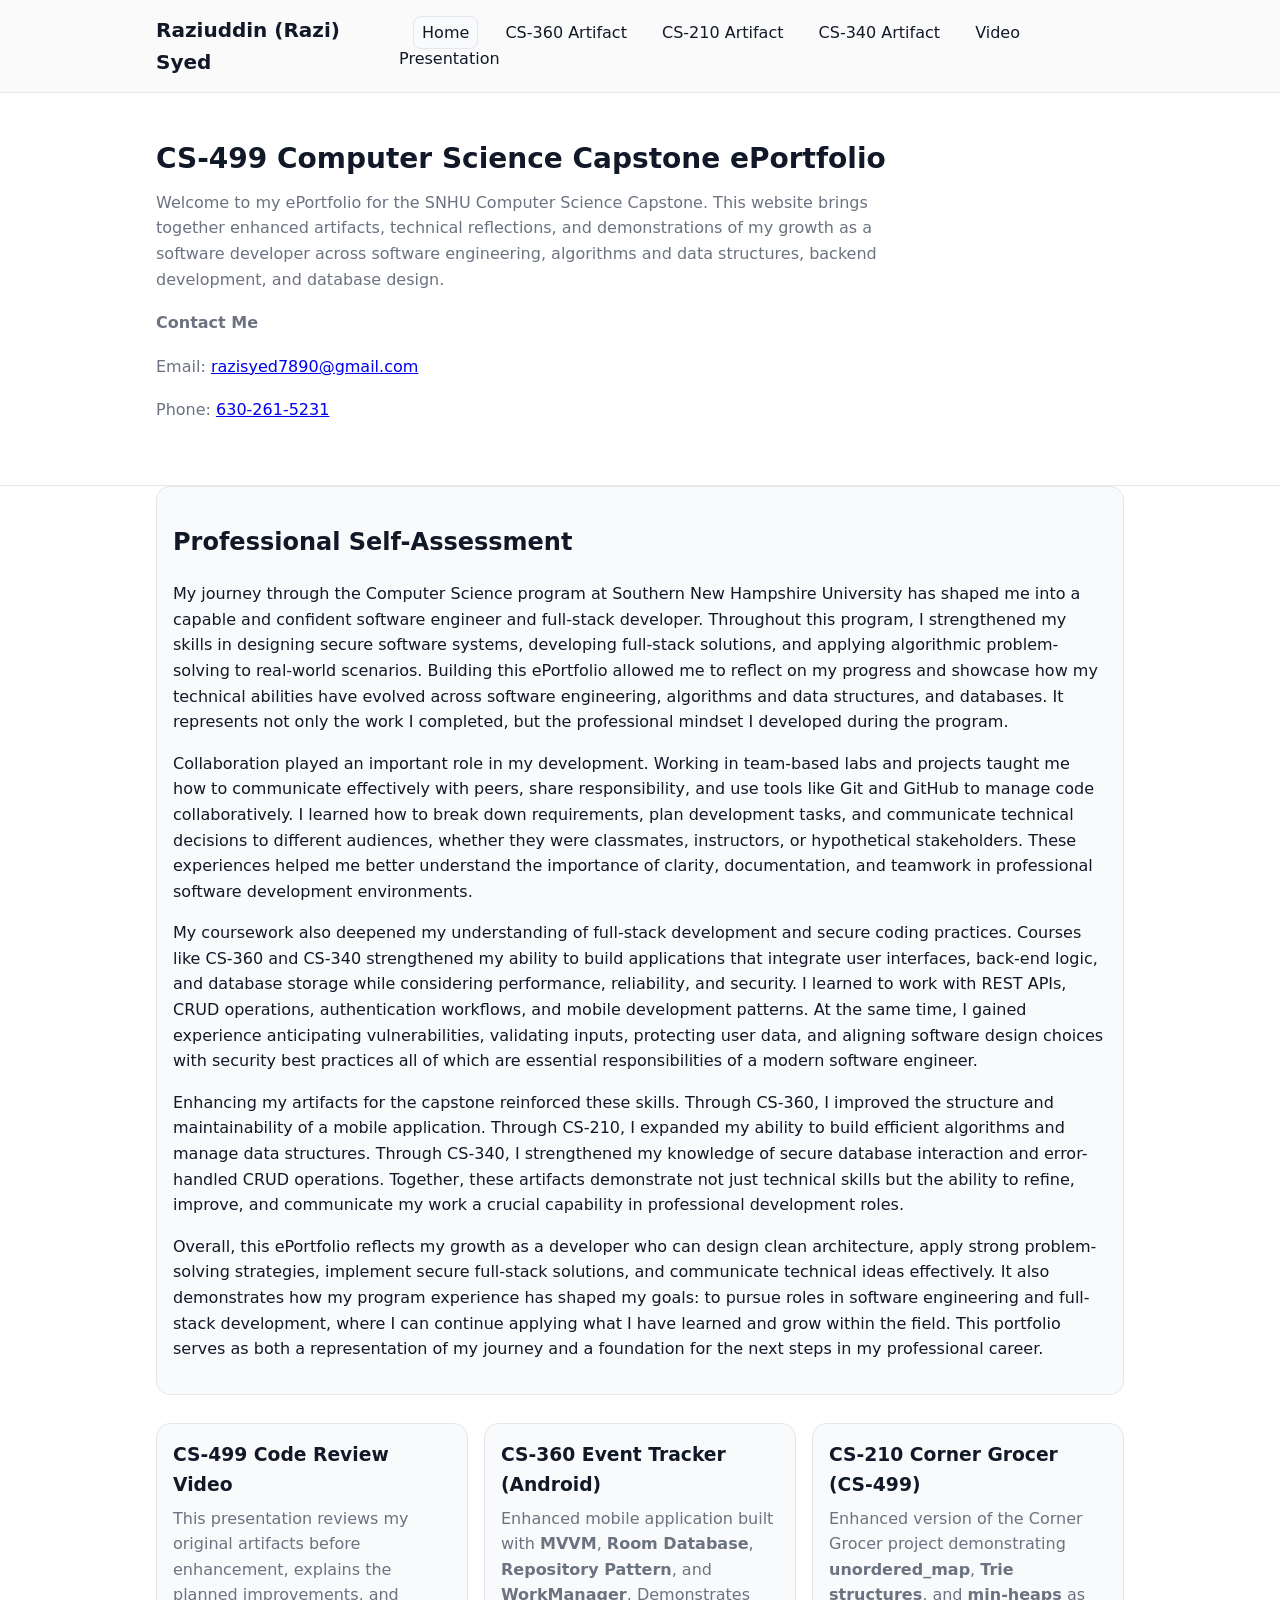
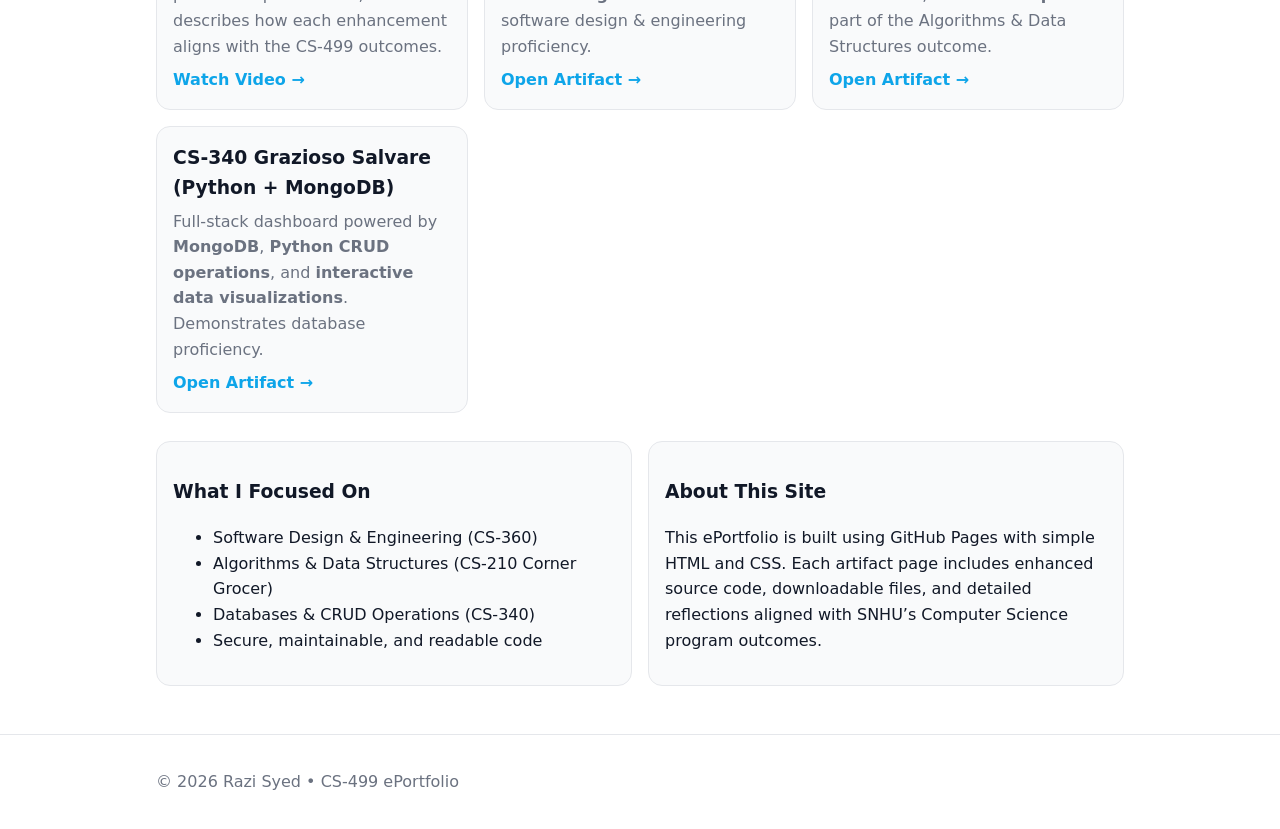
<file: index.html>
<!DOCTYPE html>
<html lang="en">
<head>
  <meta charset="utf-8" />
  <meta name="viewport" content="width=device-width, initial-scale=1" />
  <title>Razi Syed • CS-499 ePortfolio</title>
  <link rel="stylesheet" href="styles.css" />
</head>

<body>
  <header class="site-header">
    <div class="container">
      <h1 class="brand">Raziuddin (Razi) Syed</h1>
      <nav class="nav">
        <a href="index.html" aria-current="page">Home</a>
        <a href="CS360_EventTracker.html">CS-360 Artifact</a>
        <a href="CS210_CornerGrocer.html">CS-210 Artifact</a>
        <a href="CS340_Grazioso.html">CS-340 Artifact</a>
        <a href="VideoPresentation.html">Video Presentation</a>
      </nav>
    </div>
  </header>

  <section class="hero">
    <div class="container">
      <h2>CS-499 Computer Science Capstone ePortfolio</h2>
      <p>
        Welcome to my ePortfolio for the SNHU Computer Science Capstone. This website brings 
        together enhanced artifacts, technical reflections, and demonstrations of my growth as 
        a software developer across software engineering, algorithms and data structures, 
        backend development, and database design.
      </p>

      <div class="cta-row">
        <div class="contact-block">
          <p><strong>Contact Me</strong></p>
          <p>Email: <a href="mailto:razisyed7890@gmail.com">razisyed7890@gmail.com</a></p>
          <p>Phone: <a href="tel:16302615231">630-261-5231</a></p>
        </div>
      </div>
    </div>
  </section>

  <main class="container">

    <!-- Professional Self-Assessment -->
    <section id="self-assessment" class="panel">
      <h2>Professional Self-Assessment</h2>

      <p>
        My journey through the Computer Science program at Southern New Hampshire University has shaped me into a capable
        and confident software engineer and full-stack developer. Throughout this program, I strengthened my skills in
        designing secure software systems, developing full-stack solutions, and applying algorithmic problem-solving to
        real-world scenarios. Building this ePortfolio allowed me to reflect on my progress and showcase how my technical
        abilities have evolved across software engineering, algorithms and data structures, and databases. It represents
        not only the work I completed, but the professional mindset I developed during the program.
      </p>

      <p>
        Collaboration played an important role in my development. Working in team-based labs and projects taught me how to
        communicate effectively with peers, share responsibility, and use tools like Git and GitHub to manage code
        collaboratively. I learned how to break down requirements, plan development tasks, and communicate technical decisions
        to different audiences, whether they were classmates, instructors, or hypothetical stakeholders. These experiences
        helped me better understand the importance of clarity, documentation, and teamwork in professional software
        development environments.
      </p>

      <p>
        My coursework also deepened my understanding of full-stack development and secure coding practices. Courses like
        CS-360 and CS-340 strengthened my ability to build applications that integrate user interfaces, back-end logic, and
        database storage while considering performance, reliability, and security. I learned to work with REST APIs, CRUD
        operations, authentication workflows, and mobile development patterns. At the same time, I gained experience
        anticipating vulnerabilities, validating inputs, protecting user data, and aligning software design choices with
        security best practices all of which are essential responsibilities of a modern software engineer.
      </p>

      <p>
        Enhancing my artifacts for the capstone reinforced these skills. Through CS-360, I improved the structure and
        maintainability of a mobile application. Through CS-210, I expanded my ability to build efficient algorithms and
        manage data structures. Through CS-340, I strengthened my knowledge of secure database interaction and error-handled
        CRUD operations. Together, these artifacts demonstrate not just technical skills but the ability to refine, improve,
        and communicate my work a crucial capability in professional development roles.
      </p>

      <p>
        Overall, this ePortfolio reflects my growth as a developer who can design clean architecture, apply strong
        problem-solving strategies, implement secure full-stack solutions, and communicate technical ideas effectively. It
        also demonstrates how my program experience has shaped my goals: to pursue roles in software engineering and
        full-stack development, where I can continue applying what I have learned and grow within the field. This portfolio
        serves as both a representation of my journey and a foundation for the next steps in my professional career.
      </p>
    </section>

    <!-- Artifact Cards Section -->
    <section class="cards">

      <!-- Video FIRST -->
      <article class="card">
        <h3>CS-499 Code Review Video</h3>
        <p>
          This presentation reviews my original artifacts before enhancement, explains the planned 
          improvements, and describes how each enhancement aligns with the CS-499 outcomes.
        </p>
        <a class="link" href="VideoPresentation.html">Watch Video →</a>
      </article>

      <!-- CS-360 Artifact -->
      <article class="card">
        <h3>CS-360 Event Tracker (Android)</h3>
        <p>
          Enhanced mobile application built with <strong>MVVM</strong>, 
          <strong>Room Database</strong>, <strong>Repository Pattern</strong>, and 
          <strong>WorkManager</strong>. Demonstrates software design & engineering proficiency.
        </p>
        <a class="link" href="CS360_EventTracker.html">Open Artifact →</a>
      </article>

      <!-- CS-210 Artifact -->
      <article class="card">
        <h3>CS-210 Corner Grocer (CS-499)</h3>
        <p>
          Enhanced version of the Corner Grocer project demonstrating 
          <strong>unordered_map</strong>, <strong>Trie structures</strong>, 
          and <strong>min-heaps</strong> as part of the Algorithms & Data Structures outcome.
        </p>
        <a class="link" href="CS210_CornerGrocer.html">Open Artifact →</a>
      </article>

      <!-- CS-340 Artifact -->
      <article class="card">
        <h3>CS-340 Grazioso Salvare (Python + MongoDB)</h3>
        <p>
          Full-stack dashboard powered by <strong>MongoDB</strong>, 
          <strong>Python CRUD operations</strong>, and 
          <strong>interactive data visualizations</strong>. Demonstrates database proficiency.
        </p>
        <a class="link" href="CS340_Grazioso.html">Open Artifact →</a>
      </article>

    </section>

    <section class="grid two-col">
      <div class="panel">
        <h3>What I Focused On</h3>
        <ul>
          <li>Software Design & Engineering (CS-360)</li>
          <li>Algorithms & Data Structures (CS-210 Corner Grocer)</li>
          <li>Databases & CRUD Operations (CS-340)</li>
          <li>Secure, maintainable, and readable code</li>
        </ul>
      </div>

      <div class="panel">
        <h3>About This Site</h3>
        <p>
          This ePortfolio is built using GitHub Pages with simple HTML and CSS. 
          Each artifact page includes enhanced source code, downloadable files, 
          and detailed reflections aligned with SNHU’s Computer Science program outcomes.
        </p>
      </div>
    </section>

  </main>

  <footer class="site-footer">
    <div class="container">
      <p>© <span id="y"></span> Razi Syed • CS-499 ePortfolio</p>
    </div>
  </footer>

  <script>
    document.getElementById("y").textContent = new Date().getFullYear();
  </script>

</body>
</html>
</file>
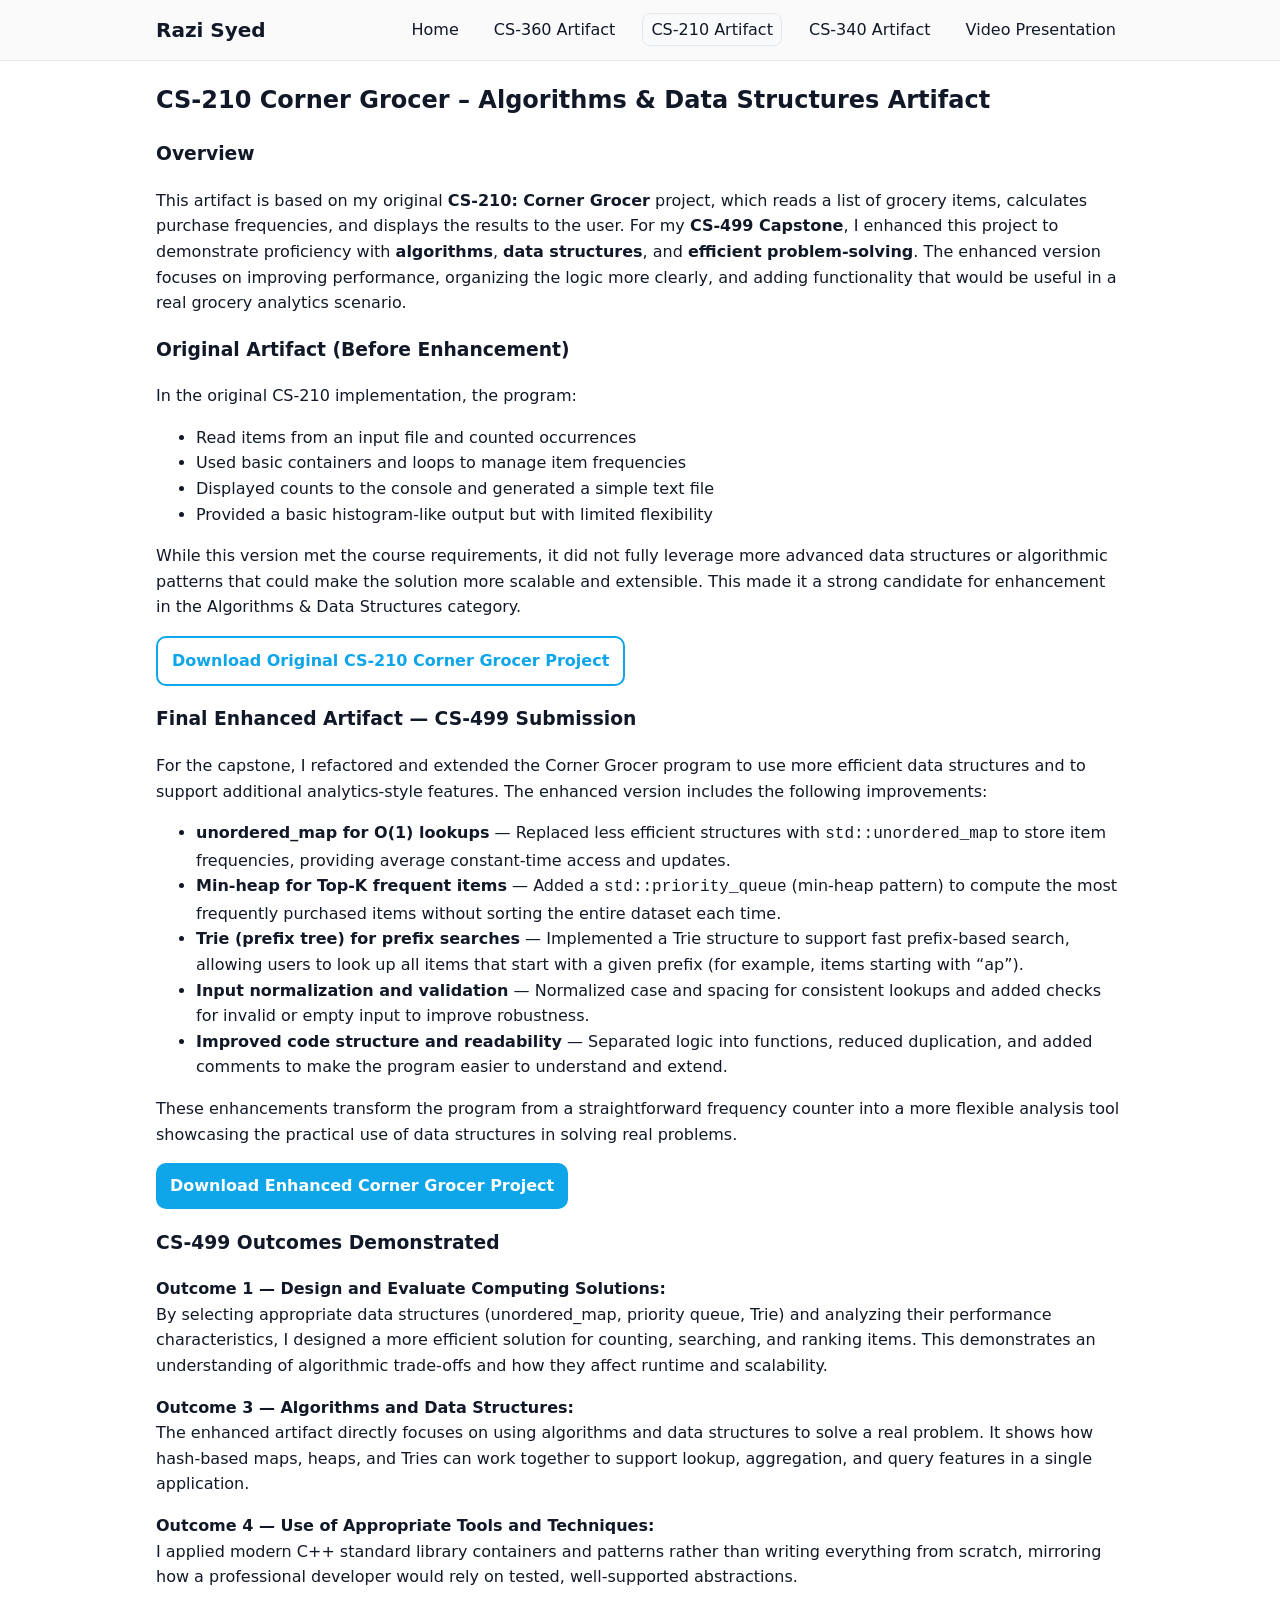
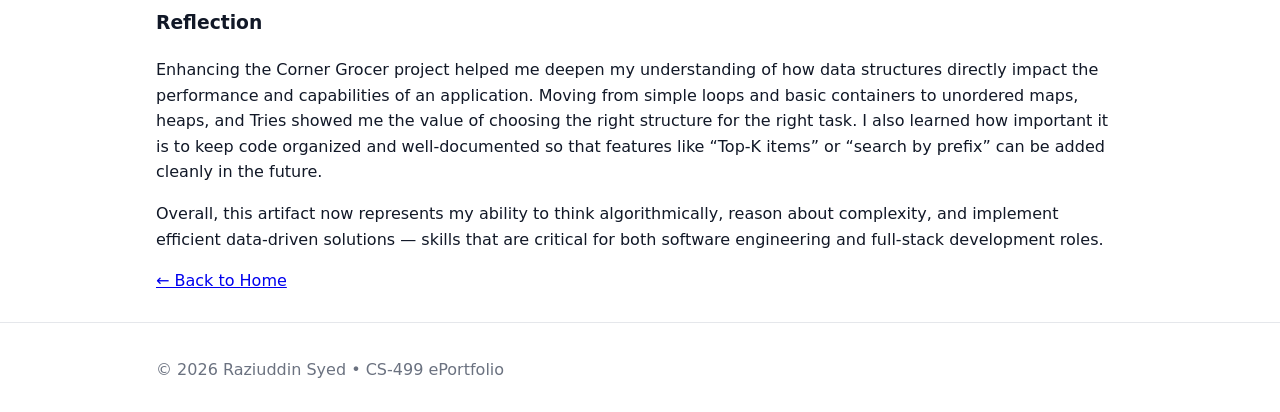
<file: CS210_CornerGrocer.html>
<!DOCTYPE html>
<html lang="en">
<head>
  <meta charset="UTF-8" />
  <meta name="viewport" content="width=device-width, initial-scale=1.0" />
  <title>CS-210 Corner Grocer – Algorithms & Data Structures Artifact</title>
  <link rel="stylesheet" href="styles.css" />
</head>

<body>
  <header class="site-header">
    <div class="container">
      <h1 class="brand">Razi Syed</h1>
      <nav class="nav">
        <a href="index.html">Home</a>
        <a href="CS360_EventTracker.html">CS-360 Artifact</a>
        <a href="CS210_CornerGrocer.html" aria-current="page">CS-210 Artifact</a>
        <a href="CS340_Grazioso.html">CS-340 Artifact</a>
        <a href="VideoPresentation.html">Video Presentation</a>
      </nav>
    </div>
  </header>

  <main class="container">

    <h2>CS-210 Corner Grocer – Algorithms &amp; Data Structures Artifact</h2>

    <section>
      <h3>Overview</h3>
      <p>
        This artifact is based on my original <strong>CS-210: Corner Grocer</strong> project, which 
        reads a list of grocery items, calculates purchase frequencies, and displays the results to 
        the user. For my <strong>CS-499 Capstone</strong>, I enhanced this project to demonstrate 
        proficiency with <strong>algorithms</strong>, <strong>data structures</strong>, and 
        <strong>efficient problem-solving</strong>. The enhanced version focuses on improving 
        performance, organizing the logic more clearly, and adding functionality that would be 
        useful in a real grocery analytics scenario.
      </p>
    </section>

    <section>
      <h3>Original Artifact (Before Enhancement)</h3>
      <p>
        In the original CS-210 implementation, the program:
      </p>
      <ul>
        <li>Read items from an input file and counted occurrences</li>
        <li>Used basic containers and loops to manage item frequencies</li>
        <li>Displayed counts to the console and generated a simple text file</li>
        <li>Provided a basic histogram-like output but with limited flexibility</li>
      </ul>
      <p>
        While this version met the course requirements, it did not fully leverage more advanced 
        data structures or algorithmic patterns that could make the solution more scalable and 
        extensible. This made it a strong candidate for enhancement in the Algorithms &amp; 
        Data Structures category.
      </p>

      <p>
        <a class="btn secondary" href="CS210Grocery-Tracking Program.zip" download>
          Download Original CS-210 Corner Grocer Project
        </a>
      </p>
    </section>

    <section>
      <h3>Final Enhanced Artifact — CS-499 Submission</h3>
      <p>
        For the capstone, I refactored and extended the Corner Grocer program to use more efficient 
        data structures and to support additional analytics-style features. The enhanced version 
        includes the following improvements:
      </p>

      <ul>
        <li>
          <strong>unordered_map for O(1) lookups</strong> — Replaced less efficient structures with 
          <code>std::unordered_map</code> to store item frequencies, providing average constant-time 
          access and updates.
        </li>
        <li>
          <strong>Min-heap for Top-K frequent items</strong> — Added a <code>std::priority_queue</code>
          (min-heap pattern) to compute the most frequently purchased items without sorting the entire 
          dataset each time.
        </li>
        <li>
          <strong>Trie (prefix tree) for prefix searches</strong> — Implemented a Trie structure to 
          support fast prefix-based search, allowing users to look up all items that start with a 
          given prefix (for example, items starting with “ap”).
        </li>
        <li>
          <strong>Input normalization and validation</strong> — Normalized case and spacing for 
          consistent lookups and added checks for invalid or empty input to improve robustness.
        </li>
        <li>
          <strong>Improved code structure and readability</strong> — Separated logic into functions, 
          reduced duplication, and added comments to make the program easier to understand and extend.
        </li>
      </ul>

      <p>
        These enhancements transform the program from a straightforward frequency counter into a more 
        flexible analysis tool showcasing the practical use of data structures in solving real problems.
      </p>

      <p>
        <a class="btn" href="CornerGrocerEnhanced_CS210.zip" download>
          Download Enhanced Corner Grocer Project
        </a>
      </p>
    </section>

    <section>
      <h3>CS-499 Outcomes Demonstrated</h3>

      <p>
        <strong>Outcome 1 — Design and Evaluate Computing Solutions:</strong><br />
        By selecting appropriate data structures (unordered_map, priority queue, Trie) and analyzing 
        their performance characteristics, I designed a more efficient solution for counting, searching, 
        and ranking items. This demonstrates an understanding of algorithmic trade-offs and how they 
        affect runtime and scalability.
      </p>

      <p>
        <strong>Outcome 3 — Algorithms and Data Structures:</strong><br />
        The enhanced artifact directly focuses on using algorithms and data structures to solve a real 
        problem. It shows how hash-based maps, heaps, and Tries can work together to support lookup, 
        aggregation, and query features in a single application.
      </p>

      <p>
        <strong>Outcome 4 — Use of Appropriate Tools and Techniques:</strong><br />
        I applied modern C++ standard library containers and patterns rather than writing everything 
        from scratch, mirroring how a professional developer would rely on tested, well-supported 
        abstractions.
      </p>
    </section>

    <section>
      <h3>Reflection</h3>
      <p>
        Enhancing the Corner Grocer project helped me deepen my understanding of how data structures 
        directly impact the performance and capabilities of an application. Moving from simple loops 
        and basic containers to unordered maps, heaps, and Tries showed me the value of choosing the 
        right structure for the right task. I also learned how important it is to keep code organized 
        and well-documented so that features like “Top-K items” or “search by prefix” can be added 
        cleanly in the future.
      </p>
      <p>
        Overall, this artifact now represents my ability to think algorithmically, reason about 
        complexity, and implement efficient data-driven solutions — skills that are critical for 
        both software engineering and full-stack development roles.
      </p>
    </section>

    <p>
      <a href="index.html">&larr; Back to Home</a>
    </p>

  </main>

  <footer class="site-footer">
    <div class="container">
      <p>© <span id="y"></span> Raziuddin Syed • CS-499 ePortfolio</p>
    </div>
  </footer>

  <script>
    document.getElementById("y").textContent = new Date().getFullYear();
  </script>

</body>
</html>
</file>
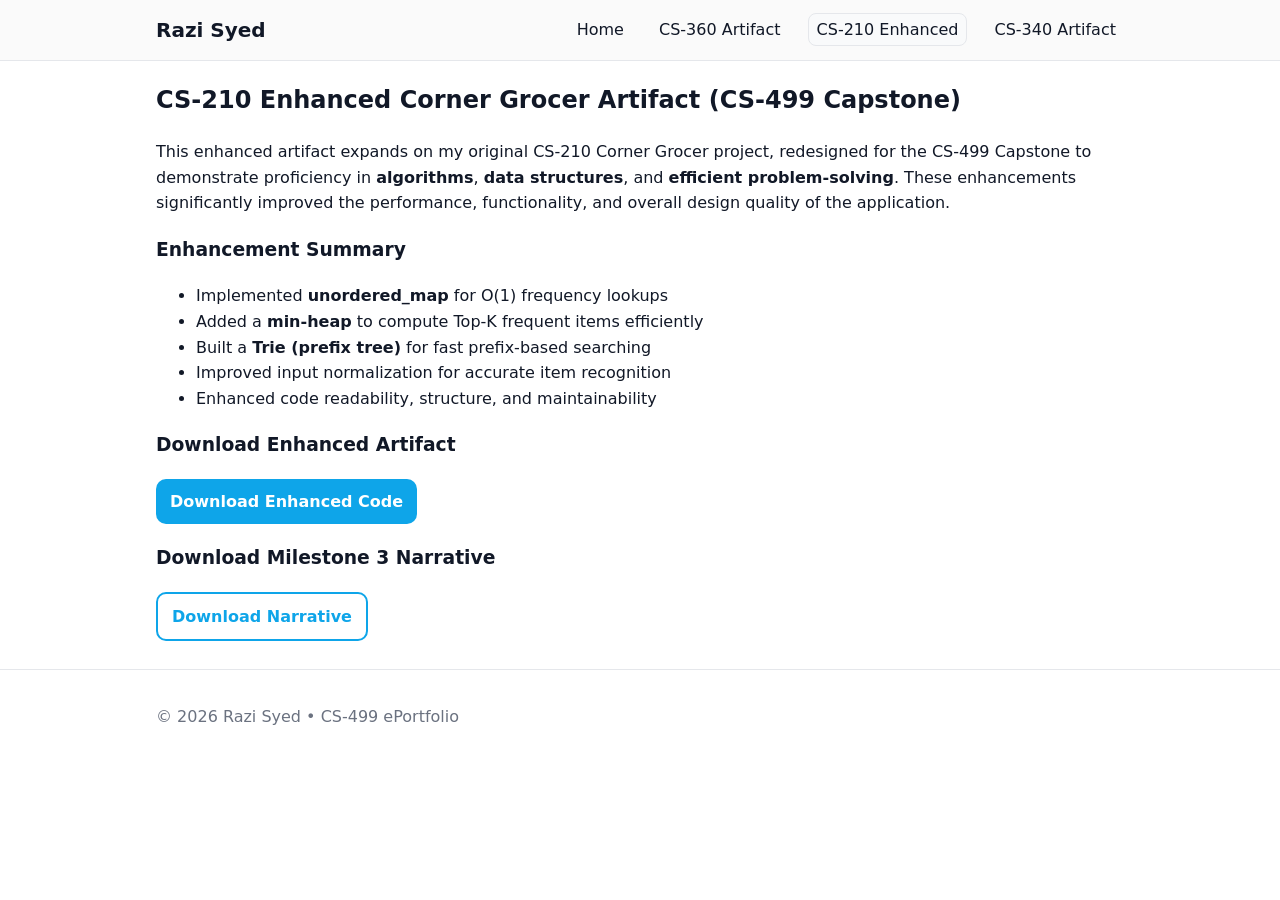
<file: CS210_CornerGrocerEnhanced.html>
<!DOCTYPE html>
<html lang="en">
<head>
  <meta charset="UTF-8" />
  <meta name="viewport" content="width=device-width, initial-scale=1.0" />
  <title>CS-210 Enhanced Artifact – Corner Grocer</title>
  <link rel="stylesheet" href="styles.css" />
</head>

<body>
  <header class="site-header">
    <div class="container">
      <h1 class="brand">Razi Syed</h1>
      <nav class="nav">
        <a href="index.html">Home</a>
        <a href="CS360_EventTracker.html">CS-360 Artifact</a>
        <a href="CS210_CornerGrocerEnhanced.html" aria-current="page">CS-210 Enhanced</a>
        <a href="CS340_Grazioso.html">CS-340 Artifact</a>
      </nav>
    </div>
  </header>

  <main class="container">

    <h2>CS-210 Enhanced Corner Grocer Artifact (CS-499 Capstone)</h2>

    <p>
      This enhanced artifact expands on my original CS-210 Corner Grocer project, redesigned for
      the CS-499 Capstone to demonstrate proficiency in <strong>algorithms</strong>,
      <strong>data structures</strong>, and <strong>efficient problem-solving</strong>.
      These enhancements significantly improved the performance, functionality, and overall
      design quality of the application.
    </p>

    <h3>Enhancement Summary</h3>
    <ul>
      <li>Implemented <strong>unordered_map</strong> for O(1) frequency lookups</li>
      <li>Added a <strong>min-heap</strong> to compute Top-K frequent items efficiently</li>
      <li>Built a <strong>Trie (prefix tree)</strong> for fast prefix-based searching</li>
      <li>Improved input normalization for accurate item recognition</li>
      <li>Enhanced code readability, structure, and maintainability</li>
    </ul>

    <h3>Download Enhanced Artifact</h3>
    <p>
      <a class="btn" href="CornerGrocerEnhanced_CS210.zip" download>
        Download Enhanced Code
      </a>
    </p>

    <h3>Download Milestone 3 Narrative</h3>
    <p>
      <a class="btn secondary" href="Milestone_Three_Narrative.docx" download>
        Download Narrative
      </a>
    </p>

  </main>

  <footer class="site-footer">
    <div class="container">
      <p>© <span id="y"></span> Razi Syed • CS-499 ePortfolio</p>
    </div>
  </footer>

  <script>
    document.getElementById("y").textContent = new Date().getFullYear();
  </script>

</body>
</html>
</file>
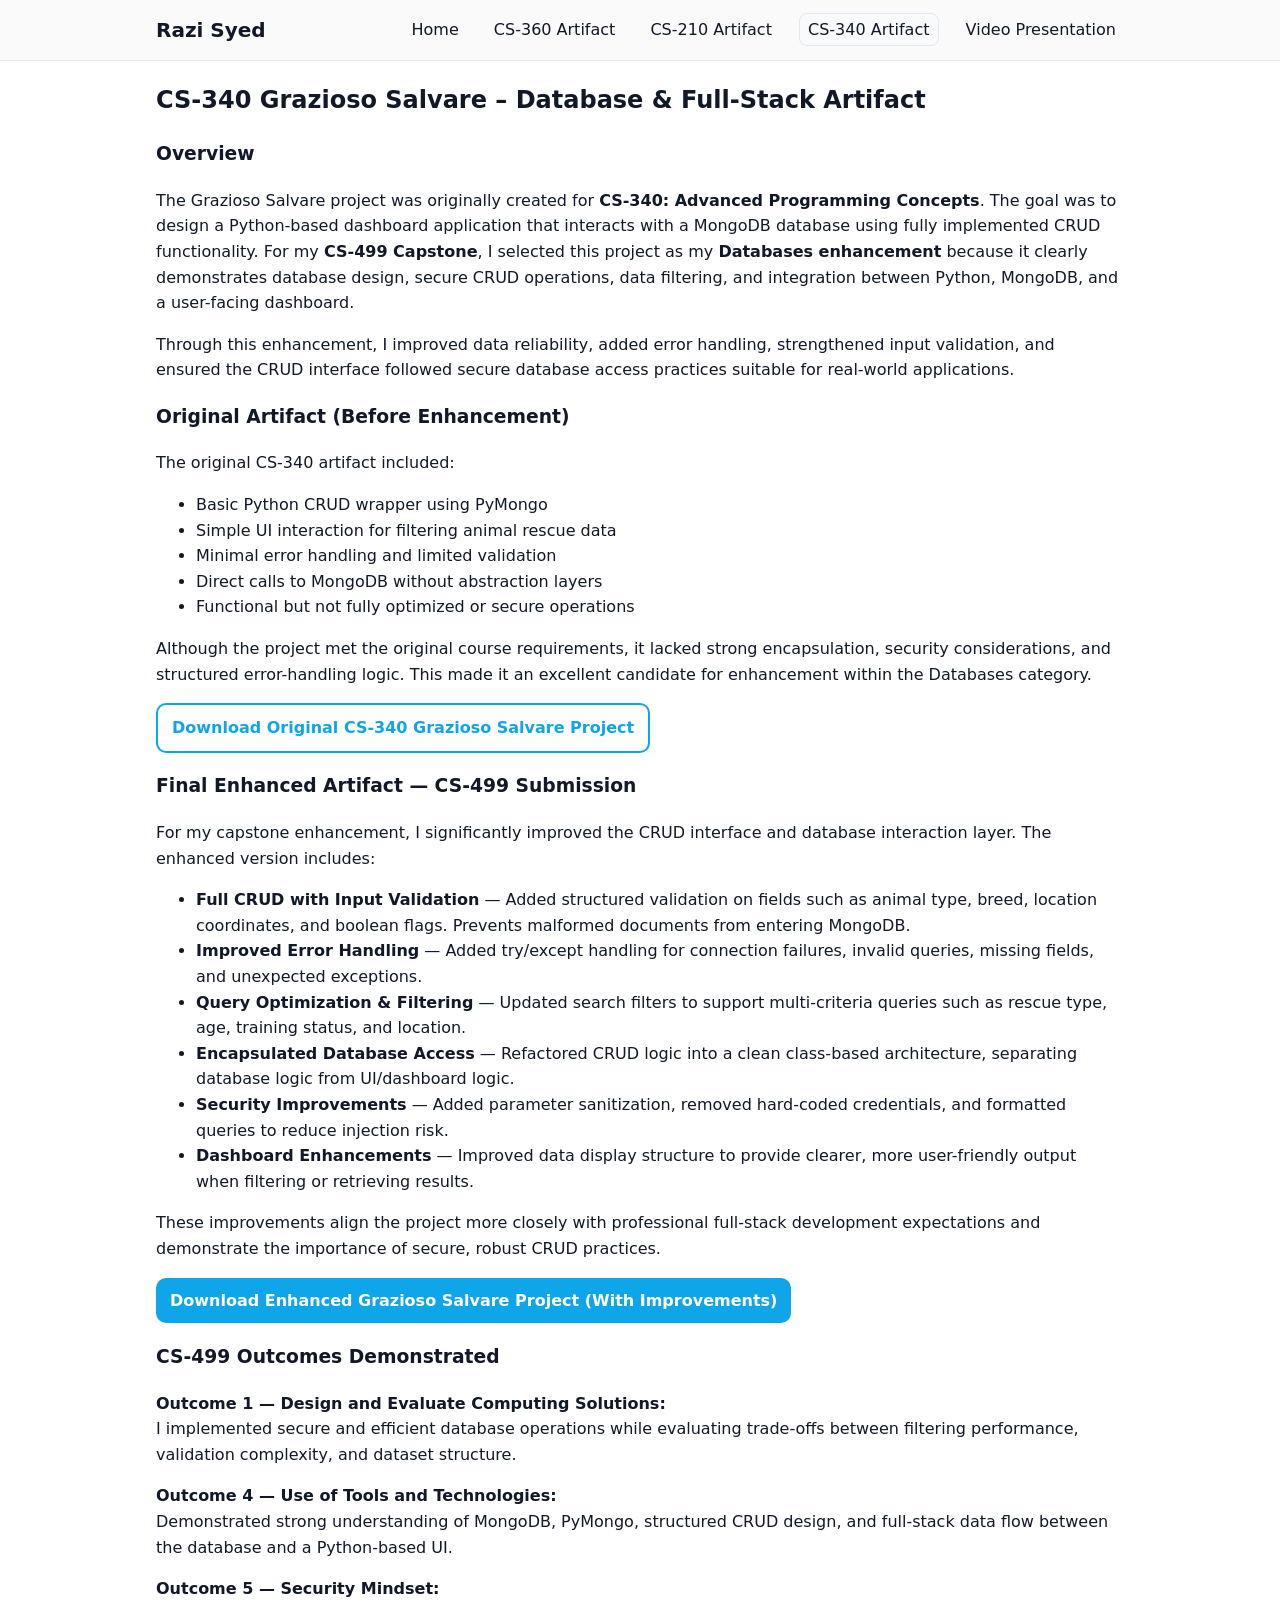
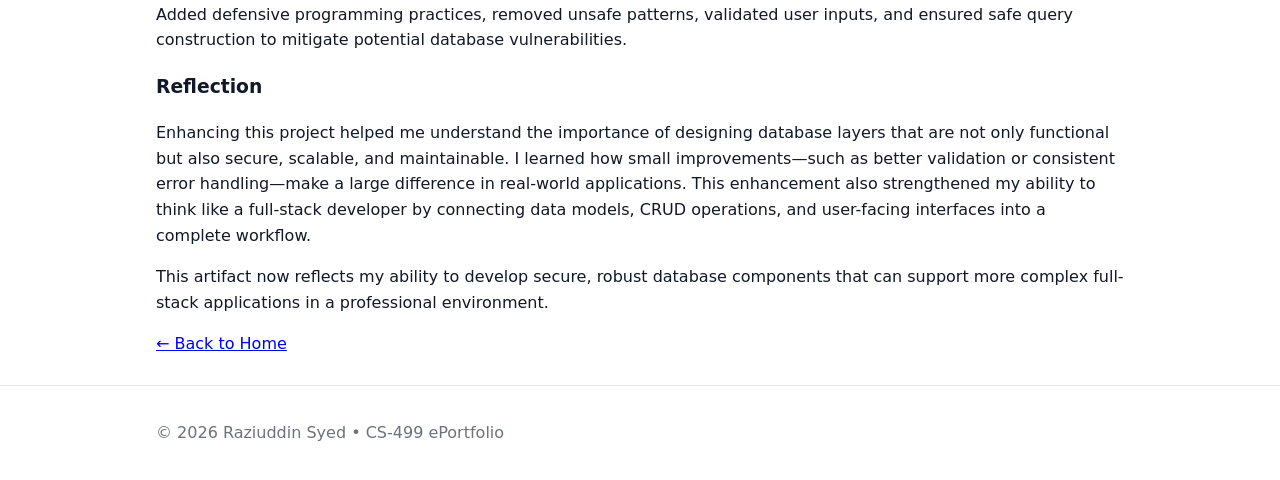
<file: CS340_Grazioso.html>
<!DOCTYPE html>
<html lang="en">
<head>
  <meta charset="UTF-8" />
  <meta name="viewport" content="width=device-width, initial-scale=1.0" />
  <title>CS-340 Grazioso Salvare – Database Artifact</title>
  <link rel="stylesheet" href="styles.css" />
</head>

<body>
  <header class="site-header">
    <div class="container">
      <h1 class="brand">Razi Syed</h1>
      <nav class="nav">
        <a href="index.html">Home</a>
        <a href="CS360_EventTracker.html">CS-360 Artifact</a>
        <a href="CS210_CornerGrocer.html">CS-210 Artifact</a>
        <a href="CS340_Grazioso.html" aria-current="page">CS-340 Artifact</a>
        <a href="VideoPresentation.html">Video Presentation</a>
      </nav>
    </div>
  </header>

  <main class="container">

    <h2>CS-340 Grazioso Salvare – Database & Full-Stack Artifact</h2>

    <section>
      <h3>Overview</h3>
      <p>
        The Grazioso Salvare project was originally created for 
        <strong>CS-340: Advanced Programming Concepts</strong>. The goal was to design a 
        Python-based dashboard application that interacts with a MongoDB database using fully 
        implemented CRUD functionality. For my <strong>CS-499 Capstone</strong>, I selected this 
        project as my <strong>Databases enhancement</strong> because it clearly demonstrates 
        database design, secure CRUD operations, data filtering, and integration between 
        Python, MongoDB, and a user-facing dashboard.
      </p>

      <p>
        Through this enhancement, I improved data reliability, added error handling, strengthened 
        input validation, and ensured the CRUD interface followed secure database access practices 
        suitable for real-world applications.
      </p>
    </section>

    <section>
      <h3>Original Artifact (Before Enhancement)</h3>
      <p>The original CS-340 artifact included:</p>

      <ul>
        <li>Basic Python CRUD wrapper using PyMongo</li>
        <li>Simple UI interaction for filtering animal rescue data</li>
        <li>Minimal error handling and limited validation</li>
        <li>Direct calls to MongoDB without abstraction layers</li>
        <li>Functional but not fully optimized or secure operations</li>
      </ul>

      <p>
        Although the project met the original course requirements, it lacked strong encapsulation, 
        security considerations, and structured error-handling logic. This made it an excellent 
        candidate for enhancement within the Databases category.
      </p>

      <p>
        <a class="btn secondary" href="Grazioso_Salvare_Original.zip" download>
          Download Original CS-340 Grazioso Salvare Project
        </a>
      </p>
    </section>

    <section>
      <h3>Final Enhanced Artifact — CS-499 Submission</h3>
      <p>
        For my capstone enhancement, I significantly improved the CRUD interface and database 
        interaction layer. The enhanced version includes:
      </p>

      <ul>
        <li>
          <strong>Full CRUD with Input Validation</strong> — Added structured validation on 
          fields such as animal type, breed, location coordinates, and boolean flags. Prevents 
          malformed documents from entering MongoDB.
        </li>

        <li>
          <strong>Improved Error Handling</strong> — Added try/except handling for connection 
          failures, invalid queries, missing fields, and unexpected exceptions.
        </li>

        <li>
          <strong>Query Optimization & Filtering</strong> — Updated search filters to support 
          multi-criteria queries such as rescue type, age, training status, and location.
        </li>

        <li>
          <strong>Encapsulated Database Access</strong> — Refactored CRUD logic into a clean 
          class-based architecture, separating database logic from UI/dashboard logic.
        </li>

        <li>
          <strong>Security Improvements</strong> — Added parameter sanitization, removed 
          hard-coded credentials, and formatted queries to reduce injection risk.
        </li>

        <li>
          <strong>Dashboard Enhancements</strong> — Improved data display structure to provide 
          clearer, more user-friendly output when filtering or retrieving results.
        </li>
      </ul>

      <p>
        These improvements align the project more closely with professional full-stack development 
        expectations and demonstrate the importance of secure, robust CRUD practices.
      </p>

      <p>
        <a class="btn" href="Grazioso_Salvare_Enhanced_CS499.zip" download>
          Download Enhanced Grazioso Salvare Project (With Improvements)
        </a>
      </p>
    </section>

    <section>
      <h3>CS-499 Outcomes Demonstrated</h3>

      <p>
        <strong>Outcome 1 — Design and Evaluate Computing Solutions:</strong><br />
        I implemented secure and efficient database operations while evaluating trade-offs between 
        filtering performance, validation complexity, and dataset structure.
      </p>

      <p>
        <strong>Outcome 4 — Use of Tools and Technologies:</strong><br />
        Demonstrated strong understanding of MongoDB, PyMongo, structured CRUD design, and 
        full-stack data flow between the database and a Python-based UI.
      </p>

      <p>
        <strong>Outcome 5 — Security Mindset:</strong><br />
        Added defensive programming practices, removed unsafe patterns, validated user inputs, 
        and ensured safe query construction to mitigate potential database vulnerabilities.
      </p>
    </section>

    <section>
      <h3>Reflection</h3>

      <p>
        Enhancing this project helped me understand the importance of designing database layers 
        that are not only functional but also secure, scalable, and maintainable. I learned how 
        small improvements—such as better validation or consistent error handling—make a large 
        difference in real-world applications. This enhancement also strengthened my ability to 
        think like a full-stack developer by connecting data models, CRUD operations, and 
        user-facing interfaces into a complete workflow.
      </p>

      <p>
        This artifact now reflects my ability to develop secure, robust database components that 
        can support more complex full-stack applications in a professional environment.
      </p>
    </section>

    <p>
      <a href="index.html">&larr; Back to Home</a>
    </p>

  </main>

  <footer class="site-footer">
    <div class="container">
      <p>© <span id="y"></span> Raziuddin Syed • CS-499 ePortfolio</p>
    </div>
  </footer>

  <script>
    document.getElementById("y").textContent = new Date().getFullYear();
  </script>

</body>
</html>
</file>
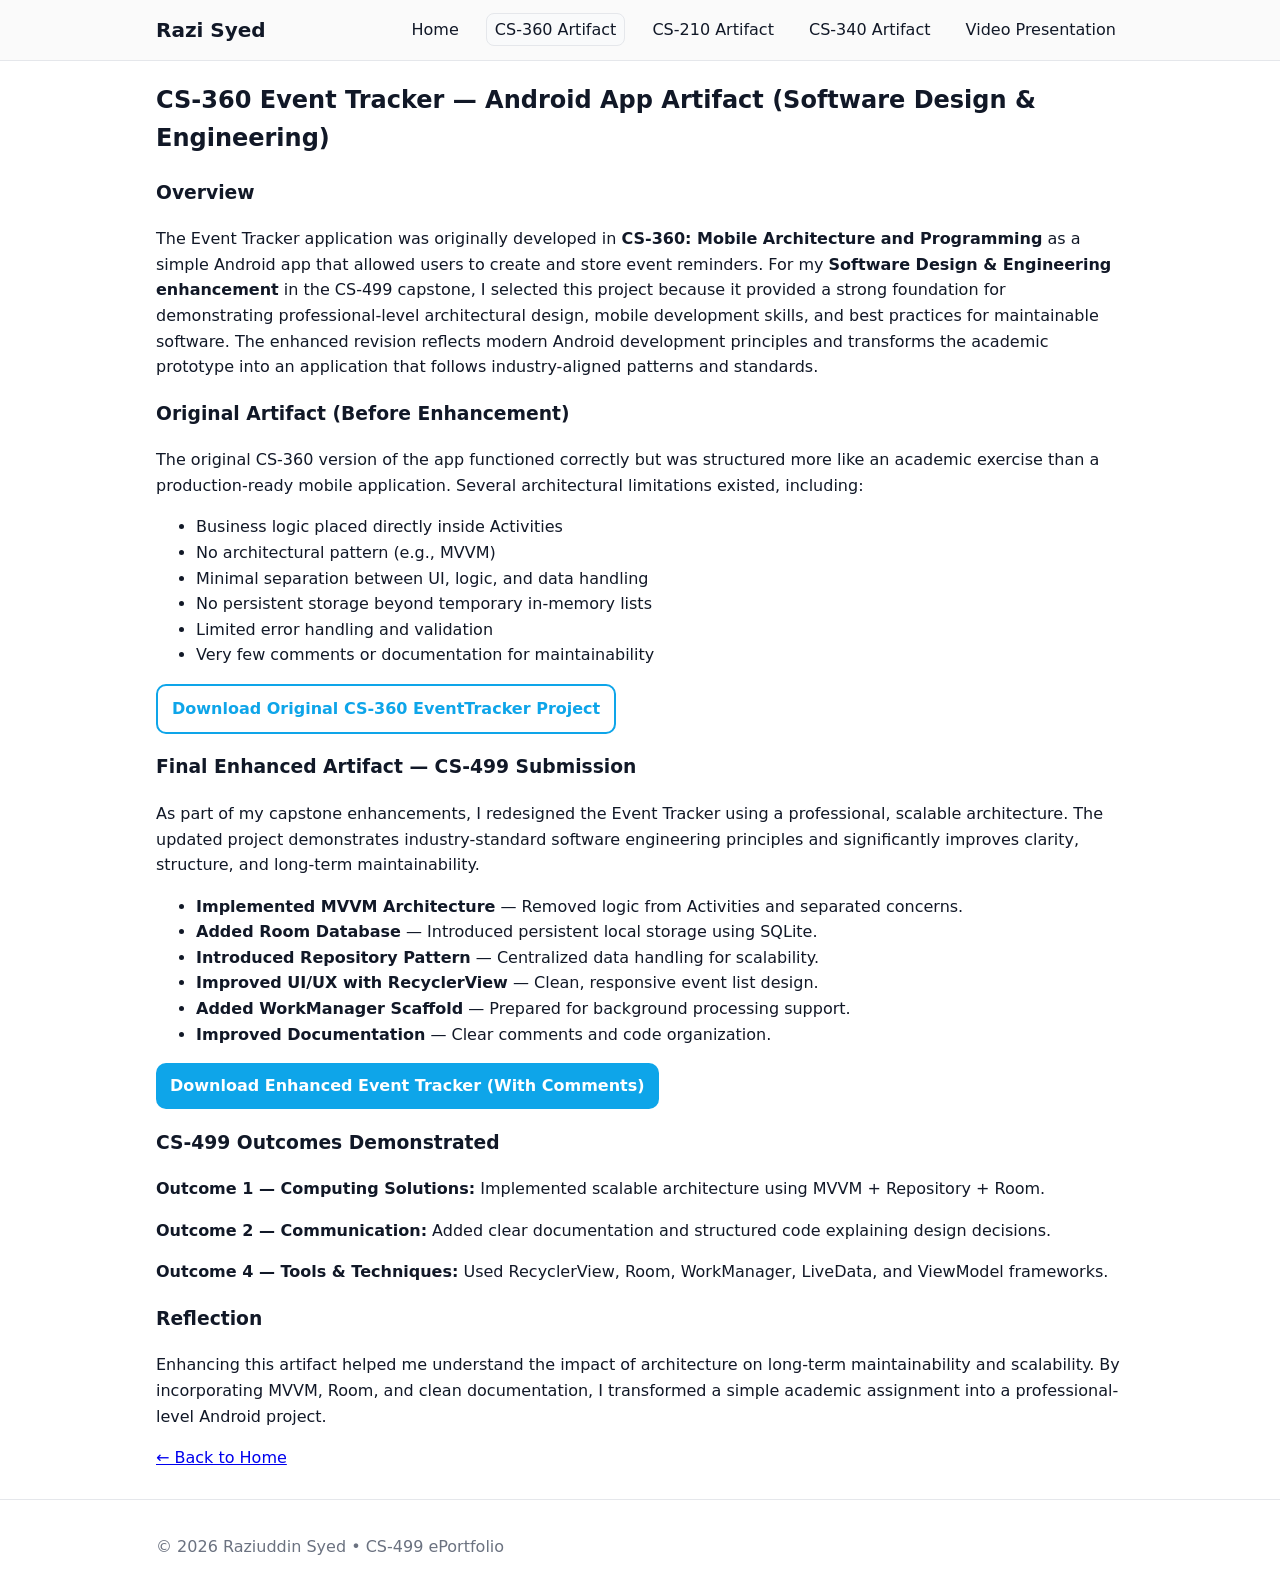
<file: CS360_EventTracker.html>
<!DOCTYPE html>
<html lang="en">
<head>
  <meta charset="UTF-8" />
  <meta name="viewport" content="width=device-width, initial-scale=1.0" />
  <title>CS-360 Event Tracker – Software Design & Engineering Artifact</title>
  <link rel="stylesheet" href="styles.css" />
</head>

<body>

  <header class="site-header">
    <div class="container">
      <h1 class="brand">Razi Syed</h1>
      <nav class="nav">
        <a href="index.html">Home</a>
        <a href="CS360_EventTracker.html" aria-current="page">CS-360 Artifact</a>
        <a href="CS210_CornerGrocer.html">CS-210 Artifact</a>
        <a href="CS340_Grazioso.html">CS-340 Artifact</a>
        <a href="VideoPresentation.html">Video Presentation</a>
      </nav>
    </div>
  </header>

  <main class="container">
    <h2>CS-360 Event Tracker — Android App Artifact (Software Design & Engineering)</h2>

    <section>
      <h3>Overview</h3>
      <p>
        The Event Tracker application was originally developed in 
        <strong>CS-360: Mobile Architecture and Programming</strong> as a simple Android app 
        that allowed users to create and store event reminders. For my 
        <strong>Software Design & Engineering enhancement</strong> in the CS-499 capstone, 
        I selected this project because it provided a strong foundation for demonstrating 
        professional-level architectural design, mobile development skills, and best practices 
        for maintainable software. The enhanced revision reflects modern Android development 
        principles and transforms the academic prototype into an application that follows 
        industry-aligned patterns and standards.
      </p>
    </section>

    <section>
      <h3>Original Artifact (Before Enhancement)</h3>
      <p>
        The original CS-360 version of the app functioned correctly but was structured more like 
        an academic exercise than a production-ready mobile application. Several architectural 
        limitations existed, including:
      </p>
      <ul>
        <li>Business logic placed directly inside Activities</li>
        <li>No architectural pattern (e.g., MVVM)</li>
        <li>Minimal separation between UI, logic, and data handling</li>
        <li>No persistent storage beyond temporary in-memory lists</li>
        <li>Limited error handling and validation</li>
        <li>Very few comments or documentation for maintainability</li>
      </ul>

      <p>
        <a class="btn secondary" href="CS360_Event_TrackerStarter_Before.zip" download>
          Download Original CS-360 EventTracker Project
        </a>
      </p>
    </section>

    <section>
      <h3>Final Enhanced Artifact — CS-499 Submission</h3>
      <p>
        As part of my capstone enhancements, I redesigned the Event Tracker using a professional, 
        scalable architecture. The updated project demonstrates industry-standard software 
        engineering principles and significantly improves clarity, structure, and long-term 
        maintainability.
      </p>

      <ul>
        <li><strong>Implemented MVVM Architecture</strong> — Removed logic from Activities and separated concerns.</li>
        <li><strong>Added Room Database</strong> — Introduced persistent local storage using SQLite.</li>
        <li><strong>Introduced Repository Pattern</strong> — Centralized data handling for scalability.</li>
        <li><strong>Improved UI/UX with RecyclerView</strong> — Clean, responsive event list design.</li>
        <li><strong>Added WorkManager Scaffold</strong> — Prepared for background processing support.</li>
        <li><strong>Improved Documentation</strong> — Clear comments and code organization.</li>
      </ul>

      <p>
        <a class="btn" href="EventTracker_Enhanced_CS499_commented.zip" download>
          Download Enhanced Event Tracker (With Comments)
        </a>
      </p>
    </section>

    <section>
      <h3>CS-499 Outcomes Demonstrated</h3>

      <p><strong>Outcome 1 — Computing Solutions:</strong>  
        Implemented scalable architecture using MVVM + Repository + Room.
      </p>

      <p><strong>Outcome 2 — Communication:</strong>  
        Added clear documentation and structured code explaining design decisions.
      </p>

      <p><strong>Outcome 4 — Tools & Techniques:</strong>  
        Used RecyclerView, Room, WorkManager, LiveData, and ViewModel frameworks.
      </p>
    </section>

    <section>
      <h3>Reflection</h3>
      <p>
        Enhancing this artifact helped me understand the impact of architecture on long-term 
        maintainability and scalability. By incorporating MVVM, Room, and clean documentation, 
        I transformed a simple academic assignment into a professional-level Android project.
      </p>
    </section>

    <p>
      <a href="index.html">&larr; Back to Home</a>
    </p>

  </main>

  <footer class="site-footer">
    <div class="container">
      <p>© <span id="y"></span> Raziuddin Syed • CS-499 ePortfolio</p>
    </div>
  </footer>

  <script>
    document.getElementById("y").textContent = new Date().getFullYear();
  </script>

</body>
</html>
</file>
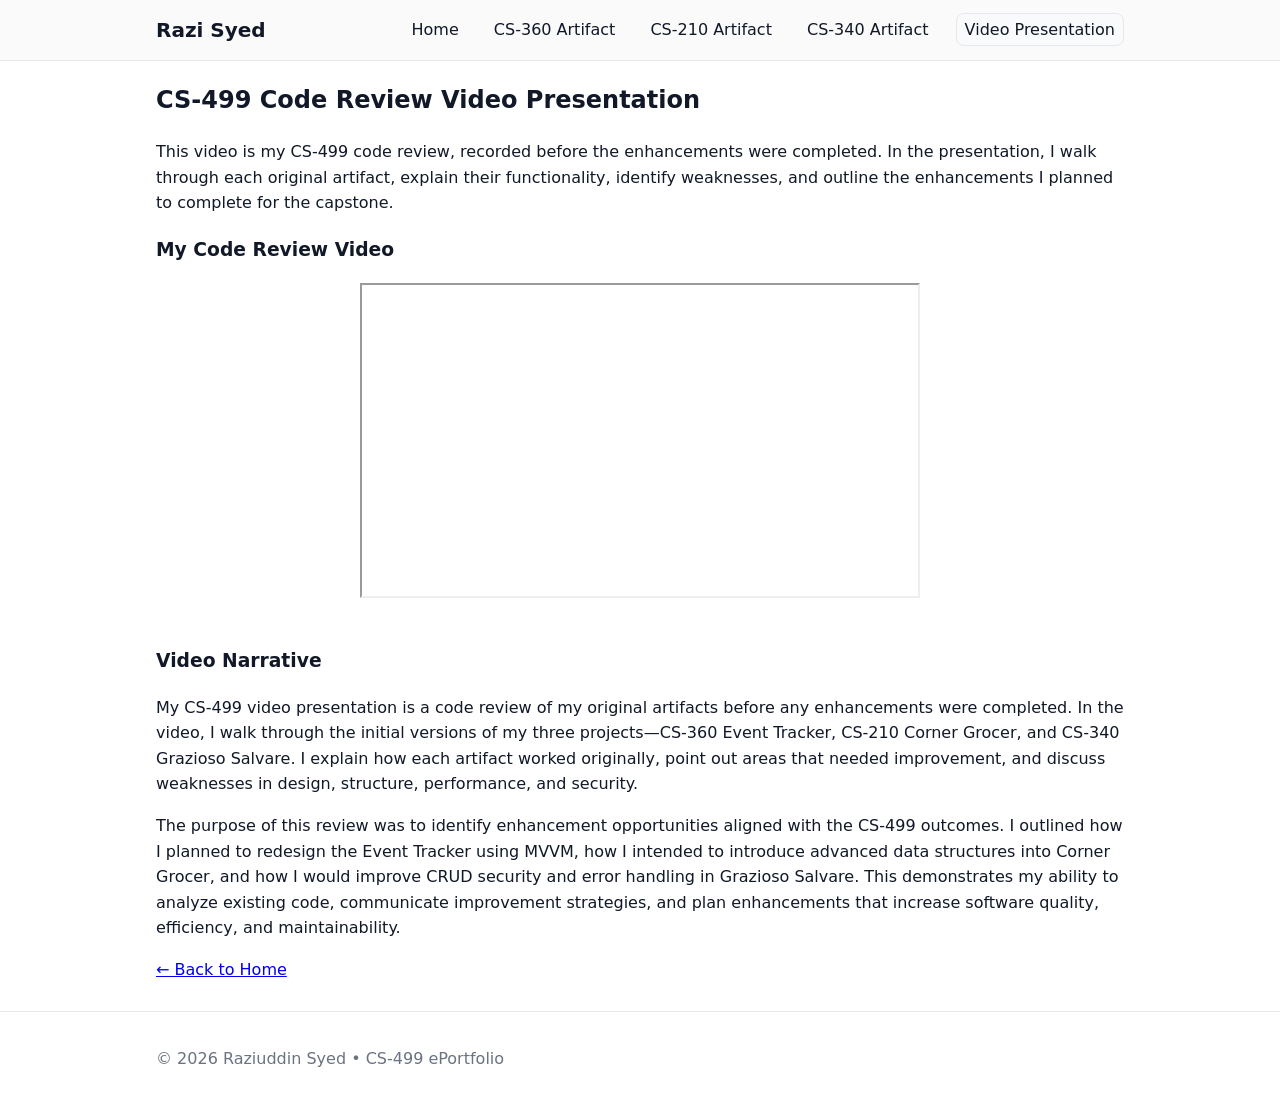
<file: VideoPresentation.html>
<!DOCTYPE html>
<html lang="en">
<head>
  <meta charset="UTF-8" />
  <meta name="viewport" content="width=device-width, initial-scale=1.0" />
  <title>CS-499 Code Review Video</title>
  <link rel="stylesheet" href="styles.css" />
</head>

<body>

  <header class="site-header">
    <div class="container">
      <h1 class="brand">Razi Syed</h1>
      <nav class="nav">
        <a href="index.html">Home</a>
        <a href="CS360_EventTracker.html">CS-360 Artifact</a>
        <a href="CS210_CornerGrocer.html">CS-210 Artifact</a>
        <a href="CS340_Grazioso.html">CS-340 Artifact</a>
        <a href="VideoPresentation.html" aria-current="page">Video Presentation</a>
      </nav>
    </div>
  </header>

  <main class="container">

    <h2>CS-499 Code Review Video Presentation</h2>
    <p>
      This video is my CS-499 code review, recorded before the enhancements were completed. 
      In the presentation, I walk through each original artifact, explain their functionality, 
      identify weaknesses, and outline the enhancements I planned to complete for the capstone.
    </p>

    <h3>My Code Review Video</h3>
    <div class="video-wrapper" style="text-align:center; margin-bottom: 40px;">
      <iframe 
        src="https://drive.google.com/file/d/1_3lmRtQ7kwox-fJKg1aQ46CkjlmIgR37/preview"
        width="560" 
        height="315" 
        allow="autoplay">
      </iframe>
    </div>

    <section>
      <h3>Video Narrative</h3>

      <p>
        My CS-499 video presentation is a code review of my original artifacts before any 
        enhancements were completed. In the video, I walk through the initial versions of my 
        three projects—CS-360 Event Tracker, CS-210 Corner Grocer, and CS-340 Grazioso Salvare.
        I explain how each artifact worked originally, point out areas that needed improvement, 
        and discuss weaknesses in design, structure, performance, and security.
      </p>

      <p>
        The purpose of this review was to identify enhancement opportunities aligned with the 
        CS-499 outcomes. I outlined how I planned to redesign the Event Tracker using MVVM, how 
        I intended to introduce advanced data structures into Corner Grocer, and how I would 
        improve CRUD security and error handling in Grazioso Salvare. This demonstrates my 
        ability to analyze existing code, communicate improvement strategies, and plan 
        enhancements that increase software quality, efficiency, and maintainability.
      </p>
    </section>

    <p>
      <a href="index.html">&larr; Back to Home</a>
    </p>

  </main>

  <footer class="site-footer">
    <div class="container">
      <p>© <span id="y"></span> Raziuddin Syed • CS-499 ePortfolio</p>
    </div>
  </footer>

  <script>
    document.getElementById("y").textContent = new Date().getFullYear();
  </script>

</body>
</html>
</file>
<file: styles.css>
/* Base theme (auto supports dark mode via prefers-color-scheme) */
:root{
  --bg:#ffffff; --text:#111827; --muted:#6b7280; --card:#f9fafb; --line:#e5e7eb; --brand:#0ea5e9; --brand-ink:#075985;
}
@media (prefers-color-scheme: dark){
  :root{
    --bg:#0b1220; --text:#e5e7eb; --muted:#9ca3af; --card:#0f172a; --line:#1f2937; --brand:#38bdf8; --brand-ink:#7dd3fc;
  }
}
*{box-sizing:border-box}
html,body{margin:0;padding:0}
body{
  font:16px/1.6 system-ui,-apple-system,Segoe UI,Roboto,Arial,sans-serif;
  background:var(--bg); color:var(--text);
}
.container{max-width:1000px;margin:0 auto;padding:0 16px}

/* Header & Nav */
.site-header{border-bottom:1px solid var(--line); background:rgba(0,0,0,0.02)}
.site-header .container{display:flex;align-items:center;justify-content:space-between;padding:14px 16px}
.brand{margin:0;font-size:20px}
.nav a{color:var(--text);text-decoration:none;margin-left:14px;padding:6px 8px;border-radius:8px}
.nav a[aria-current="page"]{background:var(--card);border:1px solid var(--line)}
.nav a:hover{color:var(--brand)}

/* Hero */
.hero{padding:44px 0;border-bottom:1px solid var(--line)}
.hero h2{margin:0 0 8px;font-size:28px}
.hero p{max-width:780px;margin:0 0 18px;color:var(--muted)}
.cta-row{display:flex;gap:12px;flex-wrap:wrap}
.btn{
  display:inline-block;background:var(--brand);color:white;text-decoration:none;
  padding:10px 14px;border-radius:10px;font-weight:600
}
.btn.secondary{background:transparent;color:var(--brand);border:2px solid var(--brand)}
.btn:hover{filter:brightness(1.05)}

/* Cards */
.cards{display:grid;grid-template-columns:repeat(auto-fit,minmax(260px,1fr));gap:16px;margin:28px 0}
.card{
  background:var(--card);border:1px solid var(--line);border-radius:14px;padding:16px
}
.card h3{margin:0 0 6px 0}
.card p{margin:0 0 8px 0;color:var(--muted)}
.card .link{color:var(--brand);text-decoration:none;font-weight:600}
.card .link:hover{text-decoration:underline}
.card.ghost{opacity:.85}

/* Panels / grid */
.grid.two-col{display:grid;grid-template-columns:1fr;gap:16px;margin:12px 0 48px}
@media (min-width:820px){.grid.two-col{grid-template-columns:1fr 1fr}}
.panel{background:var(--card);border:1px solid var(--line);border-radius:14px;padding:16px}

/* Footer */
.site-footer{border-top:1px solid var(--line);padding:18px 0;margin-top:28px;color:var(--muted)}
</file>
